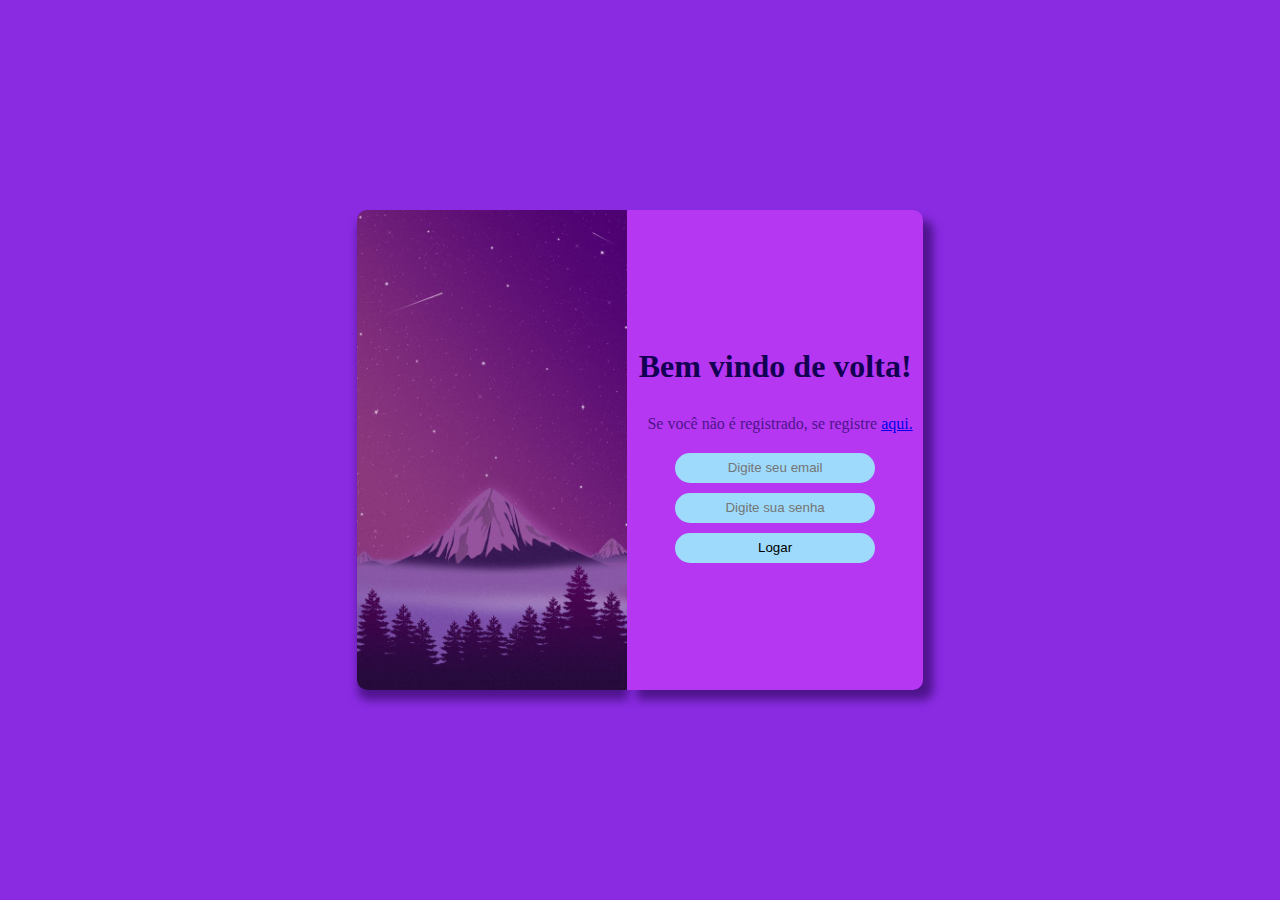
<file: index.html>
<!DOCTYPE html>
<html lang="pt-BR">
<head>
    <meta charset="UTF-8">
    <meta http-equiv="X-UA-Compatible" content="IE=edge">
    <meta name="viewport" content="width=device-width, initial-scale=1.0">
    <title>Login</title>
    <link rel="stylesheet" href="css/style.css">
</head>
<body>
    <div class="container">
        <div class="left">
           <img src="img/mountain.jpg" alt="imagem-de-uma-montanha">
        </div>
        <div class="right">
            <h1>Bem vindo de volta!</h1>

            <p>Se você não é registrado, se registre <a href="registro.html">aqui.</a></p>

            
            <input type="email" name="email" id="email" placeholder="Digite seu email">
            <input type="password" name="password" id="password" placeholder="Digite sua senha"> 
            <input type="button" value="Logar" id="logar">
            
        </div>
    </div>
</body>
</html>
</file>
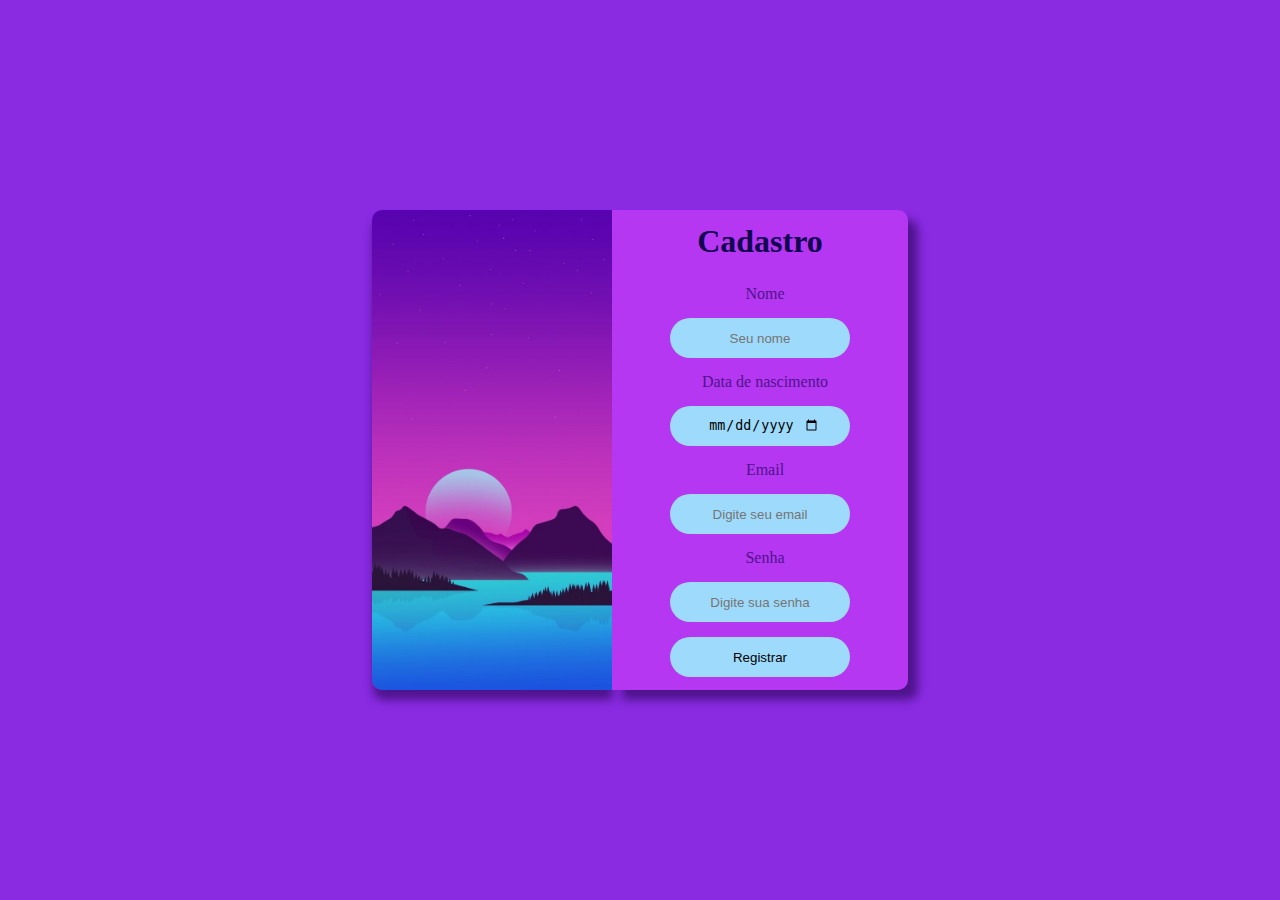
<file: registro.html>
<!DOCTYPE html>
<html lang="pt-BR">
<head>
    <meta charset="UTF-8">
    <meta http-equiv="X-UA-Compatible" content="IE=edge">
    <meta name="viewport" content="width=device-width, initial-scale=1.0">
    <title>Registro</title>
    <link rel="stylesheet" href="css/registro.css">
</head>
<body>
    <div class="container">
        <div class="left">
            <img src="img/registro.jpg" alt="imagem-registro">
        </div>
        <div class="right">
            <h1>Cadastro</h1>
            <p>Nome</p>
            <input type="text" name="nome" id="nome" placeholder="Seu nome">
            <p>Data de nascimento</p>
            <input type="date" name="date" id="date" >
            <p>Email</p>
            <input type="email" name="email" id="email" placeholder="Digite seu email">
            <p>Senha</p>
            <input type="password" name="password" id="password" placeholder="Digite sua senha">
            <button type="submit">
                <a href="index.html">Registrar</a>
            </button>
        </div>
    </div>
</body>
</html>
</file>
<file: css/style.css>
@import url('https://fonts.googleapis.com/css2?family=Roboto+Condensed:wght@700&display=swap');
@import url('https://fonts.googleapis.com/css2?family=Libre+Baskerville&display=swap');

* {
    margin: 0;
    padding: 0;
    box-sizing: border-box;
}

.container {
    width: 100%;
    height: 100vh;
    background-color: #8a2be2;
    display: flex;
    align-items: center;
    justify-content: center;
}

.left {
    height: 480px;
    
}

.left img {
    height: 480px;
    border-radius: 10px 0 0 10px;
    box-shadow: 1px 10px 10px #4e148c;
}

.right {
    display: flex;
    flex-direction: column;
    justify-content: center;
    align-items: center;
    gap: 10px;
    height: 480px;
    background-color: #b537f2;
    box-shadow: 10px 10px 10px #4e148c;
    border-radius: 0 10px 10px 0;
}

.right h1 {
    padding: 10px;
    color: #120052;
    font-family: "Roboto Condensed" sans-serif;
}

.right p {
    margin-left: 10px;
    padding: 10px;
    color: #4e148c;
    font-family: "Libre Baskerville" sans-serif;
    font-size: 16px;
}

.right input {
    appearance: none;
    border: none;
    width: 200px;
    height: 30px;
    text-align: center;
    border-radius: 20px;
    display: flex;
    flex-direction: column;
    justify-content: center;
    align-items: center;
    background-color: #9edafb;
    color: black;
}

#logar:hover {
    background-color: #3cb9fc;
    cursor: pointer;
}


a:hover {
    color: #3f00ff;
    text-decoration: none;
}
</file>
<file: css/registro.css>
@import url('https://fonts.googleapis.com/css2?family=Roboto+Condensed:wght@700&display=swap');
@import url('https://fonts.googleapis.com/css2?family=Libre+Baskerville&display=swap');

* {
    margin: 0;
    padding: 0;
    box-sizing: border-box;
}

.container {
    width: 100%;
    height: 100vh;
    background-color: #8a2be2;
    display: flex;
    align-items: center;
    justify-content: center;
}

.left {
    height: 480px;
    
}

.left img {
    height: 480px;
    border-radius: 10px 0 0 10px;
    box-shadow: 1px 10px 10px #4e148c;
}

.right {
    display: flex;
    flex-direction: column;
    justify-content: center;
    align-items: center;
    gap: 5px;
    width: 295.234px;
    height: 480px;
    background-color: #b537f2;
    box-shadow: 10px 10px 10px #4e148c;
    border-radius: 0 10px 10px 0;
}

.right h1 {
    padding: 10px;
    color: #120052;
    font-family: "Roboto Condensed" sans-serif;
}

.right p {
    margin-left: 10px;
    padding: 10px;
    color: #4e148c;
    font-family: "Libre Baskerville" sans-serif;
    font-size: 16px;
}

.right input, button {
    appearance: none;
    border: none;
    width: 180px;
    height: 40px;
    text-align: center;
    border-radius: 20px;
    display: flex;
    flex-direction: column;
    justify-content: center;
    align-items: center;
    background-color: #9edafb;
    color: black;
    margin: 0 40px;
}

button {
    margin: 10px 0;
}

button:hover {
    background-color: #3cb9fc;
    cursor: pointer;
}

button a {
  text-decoration: none;  
  color: black;
}



a:hover {
    color: #3f00ff;
    text-decoration: none;
}
</file>
